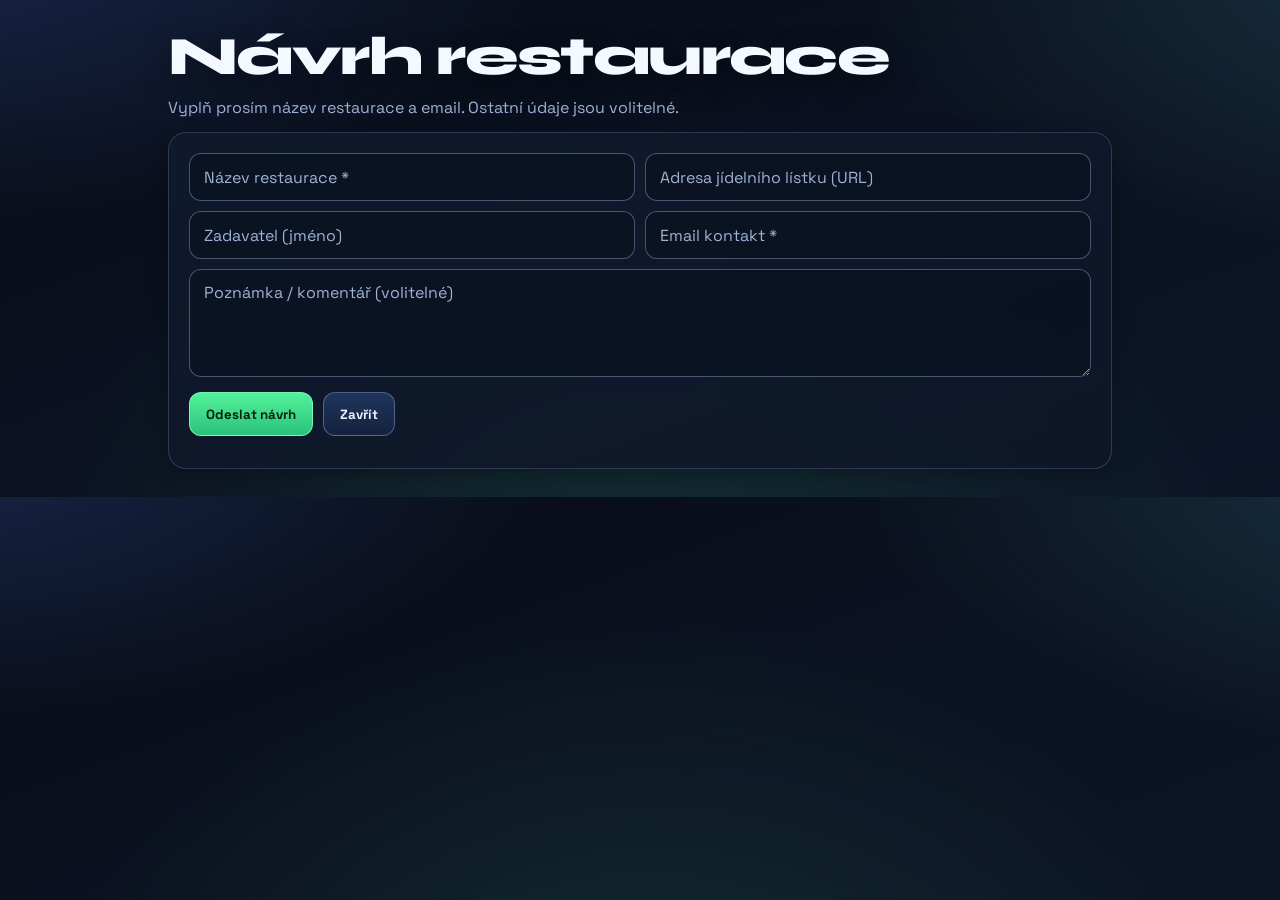
<file: suggest.html>
<!DOCTYPE html>
<html lang="cs">
<head>
  <meta charset="UTF-8" />
  <title>N&aacute;vrh restaurace</title>
  <link rel="stylesheet" href="style.css" />
  <style>
    .suggest-page {
      max-width: 980px;
      margin: 0 auto;
      padding: 24px 18px 28px;
    }

    .suggest-header {
      margin-bottom: 14px;
    }

    .suggest-title {
      margin: 0;
      font-size: clamp(34px, 5vw, 54px);
      font-weight: 800;
      text-shadow: 0 10px 30px rgba(0, 0, 0, 0.4);
    }

    .suggest-subtitle {
      margin: 8px 0 0;
      font-size: 16px;
      color: var(--muted);
      max-width: 760px;
    }

    .suggest-card {
      padding: 20px;
      border-radius: 18px;
    }

    .suggest-grid {
      display: grid;
      grid-template-columns: repeat(2, minmax(0, 1fr));
      gap: 10px;
      margin-bottom: 10px;
    }

    .suggest-input,
    .suggest-note {
      width: 100%;
      min-height: 48px;
      padding: 12px 14px;
      border: 1px solid var(--border-strong);
      border-radius: 12px;
      background: rgba(8, 14, 26, 0.45);
      color: #f0f5ff;
      font-size: 16px;
    }

    .suggest-note {
      min-height: 108px;
      resize: vertical;
      line-height: 1.4;
    }

    .suggest-input::placeholder,
    .suggest-note::placeholder {
      color: #9fb1d5;
    }

    .suggest-input:focus,
    .suggest-note:focus {
      outline: none;
      border-color: rgba(92, 225, 230, 0.86);
      box-shadow: 0 0 0 4px rgba(92, 225, 230, 0.16);
    }

    .suggest-note-wrap {
      margin-bottom: 10px;
    }

    .suggest-actions {
      display: flex;
      gap: 10px;
      align-items: center;
      margin-top: 4px;
    }

    .suggest-btn {
      min-height: 44px;
      padding: 10px 16px;
      border: 1px solid var(--border-strong);
      border-radius: 12px;
      background: linear-gradient(180deg, rgba(34, 54, 95, 0.95), rgba(21, 35, 63, 0.95));
      color: #ecf4ff;
      font-weight: 700;
      cursor: pointer;
    }

    .suggest-btn:hover {
      box-shadow: var(--shadow-sm);
      transform: translateY(-1px);
    }

    .suggest-btn-primary {
      background: linear-gradient(180deg, #53f29a 0%, #2ac17a 100%);
      border-color: rgba(133, 255, 190, 0.8);
      color: #062012;
    }

    .hint {
      color: var(--muted);
      font-size: 14px;
      margin: 4px 0 12px;
    }

    .error {
      color: #ff8ca5;
      font-size: 14px;
      margin-top: 12px;
      font-weight: 700;
    }

    .ok {
      color: #93f8c5;
      font-size: 14px;
      margin-top: 12px;
      font-weight: 700;
    }

    @media (max-width: 760px) {
      .suggest-grid {
        grid-template-columns: 1fr;
      }
    }
  </style>
</head>
<body>
  <main class="suggest-page">
    <header class="suggest-header">
      <h1 class="suggest-title">N&aacute;vrh restaurace</h1>
      <p class="suggest-subtitle">
        Vyplň prosím název restaurace a email. Ostatní údaje jsou volitelné.
      </p>
    </header>

    <section class="card suggest-card">
      <div class="suggest-grid">
        <input id="name" class="suggest-input" type="text" placeholder="Název restaurace *" />
        <input id="menuUrl" class="suggest-input" type="text" placeholder="Adresa jídelního lístku (URL)" />
        <input id="submitter" class="suggest-input" type="text" placeholder="Zadavatel (jméno)" />
        <input id="email" class="suggest-input" type="email" placeholder="Email kontakt *" />
      </div>

      <div class="suggest-note-wrap">
        <textarea id="note" class="suggest-note" placeholder="Poznámka / komentář (volitelné)"></textarea>
      </div>

      <div class="suggest-actions">
        <button class="suggest-btn suggest-btn-primary" onclick="submitSuggestion()">Odeslat návrh</button>
        <button class="suggest-btn" onclick="window.close()">Zavřít</button>
      </div>

      <div id="msg" class="hint"></div>
    </section>
  </main>

  <script>
    function isValidEmail(email) {
      return /^[^\s@]+@[^\s@]+\.[^\s@]+$/.test(String(email || "").trim());
    }

    async function submitSuggestion() {
      const name = document.getElementById("name").value.trim();
      const menuUrl = document.getElementById("menuUrl").value.trim();
      const submitter = document.getElementById("submitter").value.trim();
      const email = document.getElementById("email").value.trim();
      const note = document.getElementById("note").value.trim();

      const msg = document.getElementById("msg");
      msg.className = "error";
      msg.textContent = "";

      if (!name) {
        msg.textContent = "Chybí název restaurace.";
        return;
      }
      if (!email) {
        msg.textContent = "Chybí email.";
        return;
      }
      if (!isValidEmail(email)) {
        msg.textContent = "Email nevypadá správně.";
        return;
      }

      msg.className = "hint";
      msg.textContent = "Odesílám…";

      const resp = await fetch("/api/suggestions", {
        method: "POST",
        headers: { "Content-Type": "application/json" },
        body: JSON.stringify({
          name,
          menuUrl,
          submitter,
          email,
          note,
          comment: note,
          text: note,
          message: note
        })
      });

      const data = await resp.json().catch(() => ({}));
      if (!resp.ok) {
        msg.className = "error";
        msg.textContent = "Nepodařilo se uložit: " + (data.error || resp.status);
        return;
      }

      msg.className = "ok";
      msg.textContent = "Uloženo. Návrh se objeví v administraci.";

      document.getElementById("name").value = "";
      document.getElementById("menuUrl").value = "";
      document.getElementById("submitter").value = "";
      document.getElementById("email").value = "";
      document.getElementById("note").value = "";
    }
  </script>
</body>
</html>
</file>
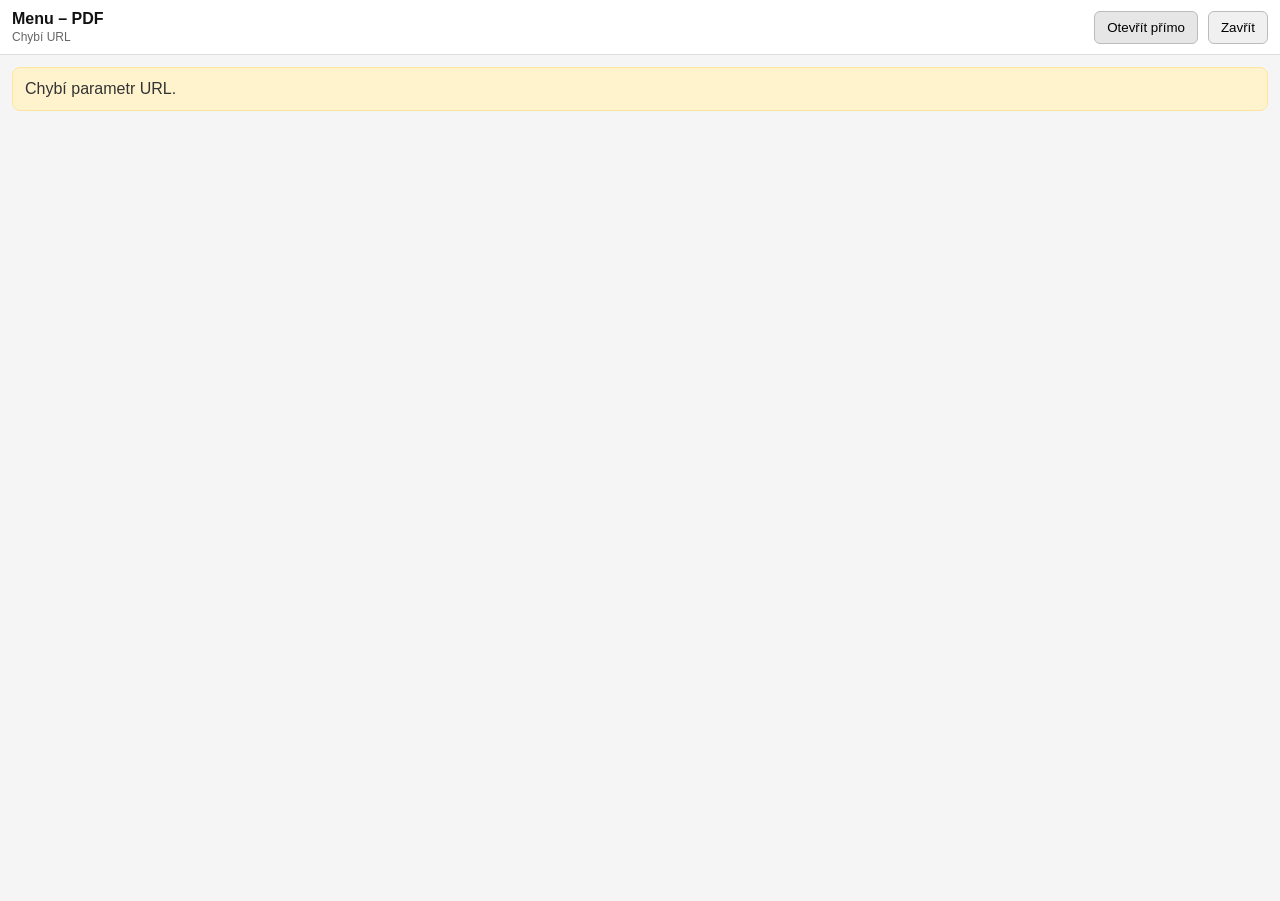
<file: viewer.html>
<!doctype html>
<html lang="cs">
<head>
  <meta charset="utf-8" />
  <meta name="viewport" content="width=device-width,initial-scale=1" />
  <title>PDF viewer</title>
  <link rel="stylesheet" href="viewer.css" />
</head>
<body>
  <header class="bar">
    <div class="bar-left">
      <div class="title">Menu – PDF</div>
      <div id="status" class="status">Načítám…</div>
    </div>

    <div class="bar-right">
      <button id="btnOpenDirect" class="btn" type="button">Otevřít přímo</button>
      <button id="btnClose" class="btn btn-secondary" type="button">Zavřít</button>
    </div>
  </header>

  <main class="main">
    <div id="message" class="message" hidden></div>
    <iframe id="frame" class="frame" title="PDF"></iframe>
  </main>

  <script src="viewer.js"></script>
</body>
</html>
</file>
<file: style.css>
@import url("https://fonts.googleapis.com/css2?family=Space+Grotesk:wght@400;500;600;700&family=Syne:wght@600;700;800&display=swap");

:root {
  --bg: #0a0f1b;
  --bg-soft: #0f172a;
  --surface: rgba(17, 25, 44, 0.76);
  --surface-solid: #101a30;
  --surface-2: rgba(18, 31, 56, 0.82);
  --text: #e8eefc;
  --muted: #9db0d5;
  --border: rgba(130, 154, 197, 0.26);
  --border-strong: rgba(152, 178, 222, 0.42);
  --accent: #5ce1e6;
  --accent-2: #8ec5ff;
  --accent-3: #53f29a;
  --danger: #ff4e73;
  --shadow-sm: 0 6px 20px rgba(0, 0, 0, 0.26);
  --shadow-md: 0 16px 46px rgba(0, 0, 0, 0.35);
  --radius-sm: 12px;
  --radius-md: 18px;
  --radius-lg: 26px;
  --header-height: 154px;
}

* {
  box-sizing: border-box;
}

body {
  margin: 0;
  font-family: "Space Grotesk", "Segoe UI", sans-serif;
  color: var(--text);
  background:
    radial-gradient(1300px 600px at -10% -20%, rgba(79, 130, 255, 0.28) 0%, rgba(79, 130, 255, 0) 55%),
    radial-gradient(1200px 540px at 120% -10%, rgba(92, 225, 230, 0.18) 0%, rgba(92, 225, 230, 0) 58%),
    radial-gradient(1000px 800px at 50% 120%, rgba(83, 242, 154, 0.12) 0%, rgba(83, 242, 154, 0) 60%),
    linear-gradient(160deg, #070b14 0%, #0b1120 44%, #0c1527 100%);
}

h1, h2, h3 {
  margin: 0;
  font-family: "Syne", "Space Grotesk", sans-serif;
  letter-spacing: -0.03em;
  color: #f4f8ff;
}

button,
input,
select,
textarea {
  font-family: inherit;
}

/* ===== HEADER ===== */

.header-fixed {
  position: sticky;
  top: 0;
  z-index: 1000;
  margin: 10px;
  padding: 14px 16px 12px;
  border-radius: 22px;
  border: 1px solid var(--border);
  background: linear-gradient(140deg, rgba(17, 27, 49, 0.9), rgba(13, 21, 38, 0.74));
  box-shadow: var(--shadow-md);
  backdrop-filter: blur(10px);
}

.header-title-row {
  display: flex;
  align-items: center;
  justify-content: space-between;
  gap: 12px;
  margin-bottom: 12px;
}

.header-fixed h1 {
  font-size: clamp(34px, 4.1vw, 62px);
  font-weight: 800;
}

.top-bar {
  display: flex;
  justify-content: space-between;
  align-items: center;
  gap: 12px;
}

.left-buttons {
  flex: 1 1 auto;
  min-width: 0;
}

.right-buttons {
  display: flex;
  align-items: center;
  justify-content: flex-end;
  gap: 10px;
  flex: 0 0 auto;
}

.type-filter-bar {
  display: flex;
  flex-wrap: wrap;
  gap: 10px;
  align-items: center;
}

.type-filter-btn {
  display: inline-flex;
  align-items: center;
  justify-content: center;
  min-height: 44px;
  padding: 8px 16px;
  border: 1px solid var(--border-strong);
  border-radius: 999px;
  background: linear-gradient(180deg, rgba(24, 39, 70, 0.92), rgba(17, 29, 52, 0.92));
  color: #dbe7ff;
  cursor: pointer;
  font-size: 21px;
  font-weight: 600;
  line-height: 1.1;
  transition: transform .16s ease, box-shadow .16s ease, border-color .16s ease, background .16s ease;
}

.type-filter-btn.active {
  background: linear-gradient(180deg, rgba(83, 242, 154, 0.26), rgba(92, 225, 230, 0.22));
  border-color: rgba(125, 244, 186, 0.75);
  color: #f5fffb;
  box-shadow: 0 0 0 2px rgba(92, 225, 230, 0.18) inset;
}

.top-bar .type-filter-btn:hover,
.top-bar .type-filter-btn.active:hover {
  transform: translateY(-1px);
  box-shadow: var(--shadow-sm);
}

.top-bar button {
  padding: 10px 16px;
  border: 1px solid var(--border-strong);
  border-radius: 12px;
  background: linear-gradient(180deg, rgba(34, 54, 95, 0.95), rgba(21, 35, 63, 0.95));
  color: #f2f7ff;
  font-weight: 700;
  cursor: pointer;
  transition: transform .16s ease, box-shadow .16s ease, border-color .16s ease;
}

.top-bar button:hover {
  transform: translateY(-1px);
  box-shadow: var(--shadow-sm);
  border-color: rgba(166, 202, 255, 0.78);
}

.admin-icon-btn {
  padding: 0 !important;
  border: none !important;
  background: transparent !important;
  line-height: 0;
}

.admin-icon-btn img {
  display: block;
  width: 69px;
  height: auto;
  filter: drop-shadow(0 4px 14px rgba(0, 0, 0, 0.5));
}

.admin-icon-btn:hover {
  background: transparent !important;
  transform: translateY(-1px) scale(1.03);
}

/* ===== LAYOUT ===== */

.page-wrapper {
  display: flex;
  height: calc(100vh - var(--header-height));
  margin: 0 10px 10px;
  gap: 10px;
}

.sidebar {
  width: 340px;
  background: linear-gradient(160deg, rgba(13, 23, 43, 0.92), rgba(13, 22, 40, 0.78));
  border: 1px solid var(--border);
  border-radius: 22px;
  overflow-y: auto;
  padding: 14px;
  box-shadow: var(--shadow-sm);
}

.content {
  flex: 1;
  padding: 4px;
  overflow-y: auto;
}

/* ===== EMPTY ===== */

.empty-state {
  min-height: calc(100vh - 250px);
  position: relative;
  overflow: hidden;
  display: flex;
  flex-direction: column;
  align-items: center;
  justify-content: center;
  text-align: center;
  color: #eff4ff;
  padding: 26px;
  border-radius: var(--radius-lg);
  border: 1px solid var(--border);
  background: linear-gradient(160deg, rgba(15, 24, 42, 0.9), rgba(10, 17, 31, 0.82));
  box-shadow: var(--shadow-sm);
  isolation: isolate;
}

.empty-state::before {
  content: "";
  position: absolute;
  inset: 0;
  background: none;
  opacity: 0;
  z-index: 0;
  pointer-events: none;
}

.empty-state > * {
  position: relative;
  z-index: 1;
}

.empty-state__title {
  max-width: 860px;
  font-size: 43px;
  line-height: 1.2;
  font-weight: 800;
  text-wrap: balance;
}

.empty-state__subtitle {
  margin-top: 14px;
  max-width: 760px;
  font-size: 25px;
  line-height: 1.45;
  color: #c2d1ec;
  text-wrap: balance;
}

/* ===== SIDEBAR BUTTONS ===== */

.sidebar button {
  width: 100%;
  margin-bottom: 10px;
  padding: 8px;
  border: 1px solid var(--border-strong);
  border-radius: var(--radius-md);
  background: #1a294a;
  color: #e7efff;
  cursor: pointer;
}

.filter-btn {
  position: relative;
  display: block;
  width: 100%;
  min-height: 90px;
  padding: 14px 84px 14px 16px;
  margin: 0 0 12px 0;
  border-radius: 22px;
  border: 1px solid var(--border-strong);
  background: linear-gradient(180deg, #172845 0%, #15223c 100%);
  color: #f3f7ff;
  text-align: left;
  overflow: hidden;
  box-shadow: var(--shadow-sm);
  transition: transform .16s ease, box-shadow .16s ease, border-color .16s ease;
}

.filter-btn:hover {
  transform: translateY(-1px);
  box-shadow: var(--shadow-md);
}

.filter-btn::after {
  content: "";
  position: absolute;
  top: 0;
  right: 0;
  width: 62px;
  height: 100%;
  background: #f5f8ff;
  border-left: 1px solid #d7deea;
  pointer-events: none;
}

.filter-btn__icon {
  position: absolute;
  right: 9px;
  top: 50%;
  transform: translateY(-50%);
  width: 42px;
  height: 42px;
  object-fit: contain;
  opacity: 0.95;
  z-index: 1;
}

.filter-btn__label {
  display: -webkit-box;
  max-width: 100%;
  min-width: 0;
  font-size: 30px;
  line-height: 1.08;
  font-weight: 700;
  white-space: normal;
  overflow: hidden;
  word-break: break-word;
  -webkit-box-orient: vertical;
  -webkit-line-clamp: 2;
  line-clamp: 2;
}

.active-green {
  background: linear-gradient(180deg, rgba(83, 242, 154, 0.28) 0%, rgba(92, 225, 230, 0.24) 100%) !important;
  border-color: rgba(124, 243, 184, 0.82) !important;
}

/* ===== MENU CARDS ===== */

.restaurant {
  background: linear-gradient(160deg, rgba(16, 26, 45, 0.92), rgba(14, 23, 40, 0.84));
  border: 1px solid var(--border);
  border-radius: var(--radius-lg);
  padding: 18px 18px 10px;
  margin-bottom: 18px;
  box-shadow: var(--shadow-sm);
  font-size: 156.25%;
}

.restaurant h3 {
  margin: 4px 0 12px;
  font-size: 1.24em;
}

.meal {
  margin-bottom: 8px;
}

.meal > div:first-child b {
  font-weight: 800;
}

.meal-day-heading {
  margin: 14px 0 8px;
  font-weight: 800;
  color: #f1f6ff;
}

.small-muted {
  color: var(--muted);
}

.meal-meta-icon {
  display: inline-flex;
  align-items: center;
  vertical-align: middle;
}

.veg-estimate-icon {
  width: 28px;
  height: 28px;
  object-fit: contain;
  vertical-align: middle;
  margin-left: 4px;
}

hr {
  border: none;
  border-top: 1px solid rgba(143, 166, 205, 0.28);
  margin: 10px 0;
}

/* ===== SOURCE BLOCKS ===== */

.source-block {
  margin: 6px 0 14px 0;
}

.source-actions {
  display: flex;
  gap: 10px;
  flex-wrap: wrap;
  align-items: center;
  margin-bottom: 8px;
}

.btn-action {
  display: inline-flex;
  align-items: center;
  gap: 8px;
  padding: 10px 14px;
  border: 1px solid var(--border-strong);
  border-radius: 12px;
  background: linear-gradient(180deg, rgba(34, 54, 95, 0.95), rgba(21, 35, 63, 0.95));
  color: #edf4ff;
  cursor: pointer;
  text-decoration: none;
  font-size: 14px;
  font-weight: 700;
  line-height: 1;
  appearance: none;
}

.btn-action:hover {
  box-shadow: var(--shadow-sm);
}

.btn-action svg {
  width: 16px;
  height: 16px;
  fill: currentColor;
  flex: 0 0 auto;
}

.day-scope-btn {
  font-weight: 700;
}

.day-scope-btn.active {
  background: linear-gradient(180deg, rgba(83, 242, 154, 0.3), rgba(92, 225, 230, 0.22));
  border-color: rgba(125, 244, 186, 0.75);
  color: #f5fffb;
  box-shadow: 0 0 0 2px rgba(92, 225, 230, 0.15) inset;
}

.source-note {
  color: var(--muted);
  font-size: 13px;
  margin: 2px 0 8px 0;
}

.source-note--warn {
  color: #ffe7a4;
  background: rgba(255, 177, 31, 0.16);
  border: 1px solid rgba(255, 204, 94, 0.46);
  border-radius: 10px;
  padding: 11px 12px;
}

.pdf-wrap,
.web-wrap,
.img-wrap {
  margin-top: 8px;
}

.pdf-frame,
.web-frame {
  width: 100%;
  height: 85vh;
  min-height: 780px;
  border: 1px solid var(--border);
  border-radius: var(--radius-sm);
  background: #fff;
}

.menu-image {
  max-width: 100%;
  height: auto;
  display: block;
  border: 1px solid var(--border);
  border-radius: var(--radius-sm);
}

/* ===== GENERIC FOR ADMIN / SUGGEST ===== */

.section,
.card {
  border: 1px solid var(--border);
  border-radius: var(--radius-md);
  background: linear-gradient(160deg, rgba(16, 26, 45, 0.92), rgba(14, 23, 40, 0.86));
  box-shadow: var(--shadow-sm);
}

button.btn,
.btn {
  border: 1px solid var(--border-strong);
  border-radius: 11px;
  background: linear-gradient(180deg, rgba(34, 54, 95, 0.95), rgba(21, 35, 63, 0.95));
  color: #edf4ff;
  font-weight: 700;
}

.danger {
  background: linear-gradient(180deg, #ff6585 0%, #e63d67 100%);
  color: #fff;
}

/* ===== RESPONSIVE ===== */

@media (max-width: 1200px) {
  .sidebar {
    width: 290px;
  }
}

@media (max-width: 900px) {
  :root {
    --header-height: 186px;
  }

  .header-fixed {
    margin: 8px;
    padding: 10px 12px 10px;
  }

  .header-title-row {
    margin-bottom: 10px;
  }

  .top-bar {
    align-items: flex-start;
    gap: 10px;
    flex-direction: column;
  }

  .right-buttons {
    width: 100%;
    justify-content: flex-end;
  }

  .type-filter-btn {
    font-size: 17px;
    min-height: 40px;
    padding: 6px 12px;
  }

  .page-wrapper {
    flex-direction: column;
    height: auto;
    margin: 0 8px 8px;
  }

  .sidebar {
    width: 100%;
  }

  .content {
    padding: 2px;
  }

  .empty-state {
    min-height: 320px;
  }

  .empty-state__title {
    font-size: 32px;
  }

  .empty-state__subtitle {
    font-size: 18px;
  }

  .filter-btn__label {
    font-size: 24px;
  }
}
</file>
<file: viewer.css>
* { box-sizing: border-box; }
html, body { height: 100%; }

body {
  margin: 0;
  font-family: Arial, sans-serif;
  background: #f5f5f5;
  color: #111;
}

.bar {
  position: sticky;
  top: 0;
  z-index: 10;
  display: flex;
  align-items: center;
  justify-content: space-between;
  gap: 12px;
  padding: 10px 12px;
  background: #fff;
  border-bottom: 1px solid #ddd;
}

.title { font-weight: 800; }
.status { font-size: 12px; color: #666; margin-top: 2px; }

.bar-left { display: flex; flex-direction: column; }
.bar-right { display: flex; gap: 10px; }

.btn {
  padding: 8px 12px;
  border: 1px solid #bbb;
  background: #e6e6e6;
  border-radius: 6px;
  cursor: pointer;
}
.btn:hover { background: #dcdcdc; }
.btn-secondary { background: #f0f0f0; }

.main {
  height: calc(100% - 54px);
  padding: 12px;
}

.message {
  background: #fff3cd;
  border: 1px solid #ffe69c;
  border-radius: 8px;
  padding: 12px;
  margin-bottom: 12px;
  color: #333;
}

.frame {
  width: 100%;
  height: 100%;
  min-height: 780px;
  border: 1px solid #ddd;
  border-radius: 8px;
  background: #fff;
}
</file>
